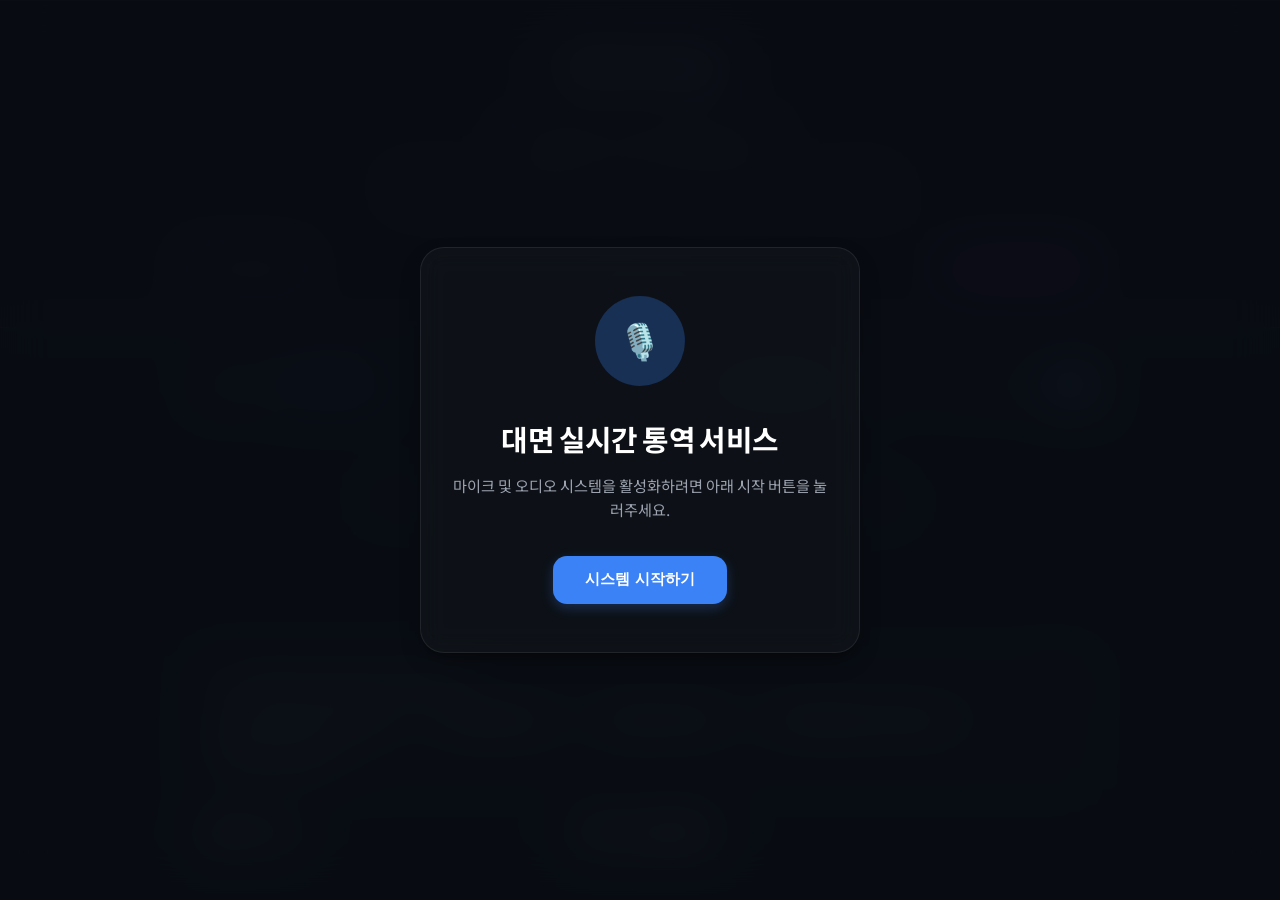
<file: translate.html>
<!DOCTYPE html>
<html lang="ko">
<head>
  <meta charset="UTF-8">
  <meta name="viewport" content="width=device-width, initial-scale=1.0">
  <title>실시간 대면 통역 및 안내 시스템 - Face-to-Face Translation</title>
  <!-- Google Fonts for premium typography -->
  <link rel="preconnect" href="https://fonts.googleapis.com">
  <link rel="preconnect" href="https://fonts.gstatic.com" crossorigin>
  <link href="https://fonts.googleapis.com/css2?family=Outfit:wght@300;400;600;800&family=Noto+Sans+KR:wght@300;400;500;700&display=swap" rel="stylesheet">
  <link rel="stylesheet" href="css/translate-style.css">
</head>
<body>

  <!-- Audio Context Initial Activation Screen (Click to Start) -->
  <div id="welcome-overlay" class="overlay">
    <div class="overlay-card">
      <div class="logo-animation">
        <div class="circle pulse-1"></div>
        <div class="circle pulse-2"></div>
        <div class="logo-inner">🎙️</div>
      </div>
      <h2>대면 실시간 통역 서비스</h2>
      <p>마이크 및 오디오 시스템을 활성화하려면 아래 시작 버튼을 눌러주세요.</p>
      <button id="btn-start-app" class="btn-primary">시스템 시작하기</button>
    </div>
  </div>

  <!-- Main Container -->
  <div class="app-container">
    
    <!-- TOP SECTION: Customer Area (Rotated 180 degrees) -->
    <section id="section-customer" class="split-pane customer-pane">
      <div class="pane-content">
        <!-- Floating Header -->
        <div class="pane-header">
          <div id="customer-badge" class="badge badge-customer">Customer (고객)</div>
          <div id="customer-status" class="status-indicator">Ready to speak</div>
        </div>

        <!-- Big Subtitles Display -->
        <div class="subtitle-container">
          <div id="customer-subtitle-target" class="subtitle-text placeholder-text">
            Your translation will appear here.
          </div>
          <div id="customer-subtitle-source" class="subtitle-subtext">
            (이곳에 번역된 텍스트가 표시됩니다)
          </div>
        </div>

        <!-- Big Mic Button -->
        <div class="controls-row">
          <button id="btn-mic-customer" class="btn-mic btn-customer-mic">
            <span class="mic-icon">🎙️</span>
            <span class="mic-label">Press to Speak</span>
          </button>
        </div>
      </div>
    </section>

    <!-- MIDDLE DIVIDER: Status Bar -->
    <div class="divider-bar">
      <div class="connection-pill">
        <span id="connection-dot" class="dot dot-disconnected"></span>
        <span id="connection-text">서버 연결 대기 중</span>
      </div>
    </div>

    <!-- BOTTOM SECTION: Staff Area (Normal Direction) -->
    <section id="section-staff" class="split-pane staff-pane">
      <div class="pane-content">
        <!-- Header Controls -->
        <div class="pane-header">
          <div style="display: flex; align-items: center; gap: 10px;">
            <button id="btn-back" class="btn-secondary" onclick="location.href='index.html'" style="padding: 0.4rem 0.8rem; border-radius: 30px;">
              ← 뒤로
            </button>
            <div class="badge badge-staff">Staff (직원)</div>
          </div>
          
          <div class="header-options">
            <!-- Target Language Select -->
            <div class="select-wrapper">
              <label for="select-language">고객 언어:</label>
              <select id="select-language" class="form-select">
                <option value="en">English (영어)</option>
                <option value="ja">日本語 (일본어)</option>
                <option value="zh-CN">简体中文 (중국어 간체)</option>
                <option value="zh-TW">繁體中文 (중국어 번체)</option>
                <option value="es">Español (스페인어)</option>
                <option value="fr">Français (프랑스어)</option>
                <option value="vi">Tiếng Việt (베트남어)</option>
                <option value="ru">Русский (러시아어)</option>
                <option value="th">ไทย (태국어)</option>
              </select>
            </div>

            <!-- Mic Control Mode (Toggle vs PTT) -->
            <div class="toggle-mode-wrapper">
              <span>PTT (누르고 말하기)</span>
              <label class="switch">
                <input type="checkbox" id="toggle-mic-mode" checked>
                <span class="slider round"></span>
              </label>
            </div>
          </div>
        </div>

        <!-- Script Display -->
        <div class="subtitle-container">
          <div id="staff-subtitle-source" class="subtitle-text placeholder-text">
            마이크를 켜고 한국어로 말씀해 주세요.
          </div>
          <div id="staff-subtitle-target" class="subtitle-subtext">
            (번역기 대기 중)
          </div>
        </div>

        <!-- Quick Phrases Section -->
        <div class="quick-phrases-section">
          <div class="quick-phrases-header">
            <span class="section-title">⚡ 자주 사용하는 문구 (클릭 시 자동 전송/통역)</span>
            <button id="btn-add-phrase" class="btn-icon-add" title="문구 추가">+</button>
          </div>
          <div id="quick-phrases-container" class="quick-phrases-container">
            <!-- Dynamically populated chips -->
          </div>
        </div>

        <!-- Controls Row -->
        <div class="controls-row justify-between">
          <!-- Session Log Action -->
          <div class="action-buttons-group" style="display: flex; gap: 10px;">
            <button id="btn-save-log" class="btn-secondary">
              <span>💾</span> 상담 저장
            </button>
          </div>

          <!-- Staff Mic Button -->
          <button id="btn-mic-staff" class="btn-mic btn-staff-mic">
            <span class="mic-icon">🎙️</span>
            <span class="mic-label">누르고 말하기</span>
          </button>

          <!-- Spacer to balance -->
          <div style="width: 110px;"></div>
        </div>
      </div>
    </section>

  </div>

  <!-- Toast Notification System -->
  <div id="toast-container" class="toast-container"></div>

  <!-- Load client app logic -->
  <script src="js/translate-app.js"></script>
</body>
</html>
</file>
<file: css/translate-style.css>
/* ==========================================================================
   Design System & Variable Declarations
   ========================================================================== */
:root {
  --font-primary: 'Outfit', 'Noto Sans KR', sans-serif;
  
  /* Color Palettes */
  --bg-app: #080b11;
  --bg-pane-staff: rgba(20, 26, 38, 0.75);
  --bg-pane-customer: rgba(28, 22, 43, 0.75);
  --border-color: rgba(255, 255, 255, 0.08);

  --color-staff: #3b82f6; /* Slate Blue */
  --color-staff-hover: #60a5fa;
  --color-customer: #a855f7; /* Vibrant Purple */
  --color-customer-hover: #c084fc;
  
  --color-success: #10b981; /* Emerald Green */
  --color-danger: #ef4444;
  --color-text-main: #f3f4f6;
  --color-text-muted: #9ca3af;
  
  --shadow-lg: 0 10px 25px -5px rgba(0, 0, 0, 0.3), 0 8px 10px -6px rgba(0, 0, 0, 0.3);
  --glass-blur: 16px;
}

/* ==========================================================================
   Global Reset & Base Style
   ========================================================================== */
* {
  box-sizing: border-box;
  margin: 0;
  padding: 0;
}

body {
  font-family: var(--font-primary);
  background-color: var(--bg-app);
  color: var(--color-text-main);
  height: 100vh;
  overflow: hidden;
  display: flex;
  flex-direction: column;
  -webkit-font-smoothing: antialiased;
}

/* ==========================================================================
   Welcome Overlay (Frosted Glass)
   ========================================================================== */
.overlay {
  position: fixed;
  top: 0;
  left: 0;
  width: 100vw;
  height: 100vh;
  background: rgba(8, 11, 17, 0.85);
  backdrop-filter: blur(24px);
  -webkit-backdrop-filter: blur(24px);
  display: flex;
  justify-content: center;
  align-items: center;
  z-index: 1000;
  transition: opacity 0.5s ease, visibility 0.5s ease;
}

.overlay.hidden {
  opacity: 0;
  visibility: hidden;
  pointer-events: none;
}

.overlay-card {
  background: rgba(255, 255, 255, 0.03);
  border: 1px solid rgba(255, 255, 255, 0.08);
  padding: 3rem 2rem;
  border-radius: 24px;
  text-align: center;
  max-width: 440px;
  width: 90%;
  box-shadow: var(--shadow-lg);
  backdrop-filter: blur(12px);
}

.overlay-card h2 {
  font-size: 1.8rem;
  font-weight: 700;
  margin-bottom: 1rem;
  color: #fff;
  letter-spacing: -0.02em;
}

.overlay-card p {
  color: var(--color-text-muted);
  font-size: 0.95rem;
  line-height: 1.6;
  margin-bottom: 2rem;
}

.logo-animation {
  position: relative;
  width: 90px;
  height: 90px;
  margin: 0 auto 2rem;
}

.logo-inner {
  position: absolute;
  top: 50%;
  left: 50%;
  transform: translate(-50%, -50%);
  font-size: 2.2rem;
  z-index: 2;
}

.circle {
  position: absolute;
  width: 100%;
  height: 100%;
  border-radius: 50%;
  background: rgba(59, 130, 246, 0.15);
  top: 0;
  left: 0;
}

.pulse-1 {
  animation: pulse-ring 2.5s cubic-bezier(0.215, 0.610, 0.355, 1) infinite;
}

.pulse-2 {
  animation: pulse-ring 2.5s cubic-bezier(0.215, 0.610, 0.355, 1) infinite;
  animation-delay: 1.2s;
}

@keyframes pulse-ring {
  0% { transform: scale(0.6); opacity: 0; }
  50% { opacity: 0.5; }
  100% { transform: scale(1.4); opacity: 0; }
}

/* ==========================================================================
   Layout Structure: Split Screen
   ========================================================================== */
.app-container {
  display: flex;
  flex-direction: column;
  height: 100vh;
  position: relative;
}

.split-pane {
  display: flex;
  justify-content: center;
  align-items: center;
  position: relative;
  overflow: hidden;
  padding: 2.5rem;
}

/* Glassmorphism Backgrounds & Textures */
.customer-pane {
  background: var(--bg-pane-customer);
  border-bottom: 1px solid var(--border-color);
  /* Rotated 180 degrees so opposite user sees it normally */
  transform: rotate(180deg);
  transform-origin: center center;
  flex: 1;
  height: 33.33vh;
}

.staff-pane {
  background: var(--bg-pane-staff);
  border-top: 1px solid var(--border-color);
  flex: 2;
  height: 66.67vh;
}

.pane-content {
  width: 100%;
  max-width: 900px;
  height: 100%;
  display: flex;
  flex-direction: column;
  justify-content: space-between;
}

/* ==========================================================================
   Headers & Badges
   ========================================================================== */
.pane-header {
  display: flex;
  justify-content: space-between;
  align-items: center;
  width: 100%;
}

.badge {
  font-size: 0.8rem;
  font-weight: 600;
  text-transform: uppercase;
  letter-spacing: 0.1em;
  padding: 0.4rem 0.8rem;
  border-radius: 30px;
  border: 1px solid transparent;
}

.badge-staff {
  background: rgba(59, 130, 246, 0.12);
  color: var(--color-staff);
  border-color: rgba(59, 130, 246, 0.2);
}

.badge-customer {
  background: rgba(168, 85, 247, 0.12);
  color: var(--color-customer);
  border-color: rgba(168, 85, 247, 0.2);
}

.status-indicator {
  font-size: 0.85rem;
  color: var(--color-text-muted);
  font-weight: 500;
  display: flex;
  align-items: center;
  gap: 6px;
}

.status-indicator::before {
  content: '';
  display: inline-block;
  width: 8px;
  height: 8px;
  border-radius: 50%;
  background-color: var(--color-text-muted);
}

.status-indicator.speaking {
  color: var(--color-success);
}

.status-indicator.speaking::before {
  background-color: var(--color-success);
  box-shadow: 0 0 8px var(--color-success);
  animation: blink 1s infinite alternate;
}

@keyframes blink {
  0% { opacity: 0.3; }
  100% { opacity: 1; }
}

.header-options {
  display: flex;
  align-items: center;
  gap: 1.5rem;
}

/* ==========================================================================
   Subtitles Display Area
   ========================================================================== */
.subtitle-container {
  flex-grow: 1;
  display: flex;
  flex-direction: column;
  justify-content: center;
  align-items: center;
  text-align: center;
  padding: 1.5rem 0;
  max-width: 800px;
  margin: 0 auto;
  min-height: 120px;
}

.subtitle-text {
  font-size: 2.2rem;
  font-weight: 600;
  line-height: 1.4;
  word-break: keep-all;
  overflow-wrap: anywhere; /* 자동 줄바꿈 강제 (화면 이탈 방지) */
  transition: color 0.3s ease, font-size 0.2s ease; /* 글자 크기 변경 시 부드럽게 전환 */
  max-height: 130px;
  overflow-y: auto;
  padding: 0 10px;
}

.subtitle-text::-webkit-scrollbar {
  width: 10px; /* 클릭 및 터치 영역 확대 (4px -> 10px) */
}
.subtitle-text::-webkit-scrollbar-track {
  background: rgba(0, 0, 0, 0.15); /* 트랙 영역 명시 */
  border-radius: 10px;
}
.subtitle-text::-webkit-scrollbar-thumb {
  background: rgba(255, 255, 255, 0.25); /* 시인성 제고 */
  border-radius: 10px;
  border: 2px solid transparent;
  background-clip: padding-box;
}
.subtitle-text::-webkit-scrollbar-thumb:hover {
  background: rgba(255, 255, 255, 0.45); /* 호버 시 밝기 강조 */
  background-clip: padding-box;
}

.placeholder-text {
  color: rgba(255, 255, 255, 0.15) !important;
  font-weight: 400;
}

.subtitle-subtext {
  margin-top: 0.8rem;
  font-size: 1.1rem;
  color: var(--color-text-muted);
  opacity: 0.85;
  word-break: keep-all;
  overflow-wrap: anywhere; /* 서브텍스트도 넘치지 않도록 자동 줄바꿈 */
  transition: font-size 0.2s ease;
}

/* ==========================================================================
   Form Controls: Language Select, Switches
   ========================================================================== */
.select-wrapper {
  display: flex;
  align-items: center;
  gap: 0.5rem;
}

.select-wrapper label {
  font-size: 0.85rem;
  font-weight: 500;
  color: var(--color-text-muted);
}

.form-select {
  background: rgba(255, 255, 255, 0.05);
  border: 1px solid rgba(255, 255, 255, 0.1);
  color: #fff;
  padding: 0.45rem 1.8rem 0.45rem 0.8rem;
  border-radius: 8px;
  font-size: 0.85rem;
  font-weight: 600;
  cursor: pointer;
  outline: none;
  transition: border-color 0.2s, background-color 0.2s;
  appearance: none;
  background-image: url("data:image/svg+xml,%3Csvg xmlns='http://www.w3.org/2000/svg' fill='none' viewBox='0 0 24 24' stroke='%23ffffff'%3E%3Cpath stroke-linecap='round' stroke-linejoin='round' stroke-width='2' d='M19 9l-7 7-7-7'/%3E%3C/svg%3E");
  background-repeat: no-repeat;
  background-position: right 0.75rem center;
  background-size: 0.75rem;
}

.form-select:hover, .form-select:focus {
  border-color: rgba(255, 255, 255, 0.25);
  background-color: rgba(255, 255, 255, 0.08);
}

/* Custom Toggle Switch for PTT vs Toggle Mode */
.toggle-mode-wrapper {
  display: flex;
  align-items: center;
  gap: 0.5rem;
  font-size: 0.85rem;
  color: var(--color-text-muted);
}

.switch {
  position: relative;
  display: inline-block;
  width: 38px;
  height: 20px;
}

.switch input { 
  opacity: 0;
  width: 0;
  height: 0;
}

.slider {
  position: absolute;
  cursor: pointer;
  top: 0;
  left: 0;
  right: 0;
  bottom: 0;
  background-color: rgba(255, 255, 255, 0.1);
  transition: .3s;
  border-radius: 20px;
}

.slider:before {
  position: absolute;
  content: "";
  height: 14px;
  width: 14px;
  left: 3px;
  bottom: 3px;
  background-color: white;
  transition: .3s;
  border-radius: 50%;
}

input:checked + .slider {
  background-color: var(--color-staff);
}

input:focus + .slider {
  box-shadow: 0 0 1px var(--color-staff);
}

input:checked + .slider:before {
  transform: translateX(18px);
}

/* ==========================================================================
   Buttons and Mic Interaction
   ========================================================================== */
.controls-row {
  display: flex;
  align-items: center;
  justify-content: center;
  width: 100%;
}

.justify-between {
  justify-content: space-between;
}

/* Giant Microphone Button */
.btn-mic {
  background: rgba(255, 255, 255, 0.03);
  border: 1px solid rgba(255, 255, 255, 0.08);
  padding: 0.85rem 1.8rem;
  border-radius: 50px;
  color: #fff;
  cursor: pointer;
  display: flex;
  align-items: center;
  gap: 10px;
  transition: all 0.3s cubic-bezier(0.4, 0, 0.2, 1);
  box-shadow: 0 4px 6px -1px rgba(0,0,0,0.1);
  outline: none;
  user-select: none;
  -webkit-user-select: none;
}

.btn-mic .mic-icon {
  font-size: 1.3rem;
  transition: transform 0.2s ease;
}

.btn-mic .mic-label {
  font-size: 0.95rem;
  font-weight: 600;
  letter-spacing: -0.01em;
}

/* Hover effects */
.btn-staff-mic:hover {
  background: rgba(59, 130, 246, 0.08);
  border-color: rgba(59, 130, 246, 0.3);
  box-shadow: 0 0 15px rgba(59, 130, 246, 0.1);
}

.btn-customer-mic:hover {
  background: rgba(168, 85, 247, 0.08);
  border-color: rgba(168, 85, 247, 0.3);
  box-shadow: 0 0 15px rgba(168, 85, 247, 0.1);
}

.btn-mic:active {
  transform: scale(0.97);
}

/* Active / Speaking State with Pulse Animation */
.btn-staff-mic.recording {
  background: var(--color-staff) !important;
  border-color: var(--color-staff) !important;
  box-shadow: 0 0 25px rgba(59, 130, 246, 0.45);
  animation: mic-pulse-staff 1.5s infinite alternate;
}

.btn-customer-mic.recording {
  background: var(--color-customer) !important;
  border-color: var(--color-customer) !important;
  box-shadow: 0 0 25px rgba(168, 85, 247, 0.45);
  animation: mic-pulse-customer 1.5s infinite alternate;
}

@keyframes mic-pulse-staff {
  0% { box-shadow: 0 0 10px rgba(59, 130, 246, 0.3); }
  100% { box-shadow: 0 0 28px rgba(59, 130, 246, 0.65); }
}

@keyframes mic-pulse-customer {
  0% { box-shadow: 0 0 10px rgba(168, 85, 247, 0.3); }
  100% { box-shadow: 0 0 28px rgba(168, 85, 247, 0.65); }
}

/* Secondary Actions */
.btn-secondary {
  background: rgba(255, 255, 255, 0.04);
  border: 1px solid rgba(255, 255, 255, 0.08);
  color: var(--color-text-muted);
  padding: 0.65rem 1.2rem;
  border-radius: 12px;
  cursor: pointer;
  font-size: 0.85rem;
  font-weight: 600;
  display: flex;
  align-items: center;
  gap: 6px;
  transition: all 0.2s;
  outline: none;
}

.btn-secondary:hover {
  background: rgba(255, 255, 255, 0.08);
  border-color: rgba(255, 255, 255, 0.18);
  color: #fff;
}

.btn-primary {
  background: var(--color-staff);
  border: none;
  color: #fff;
  padding: 0.85rem 2rem;
  border-radius: 14px;
  font-weight: 600;
  font-size: 0.95rem;
  cursor: pointer;
  transition: background-color 0.2s, transform 0.2s;
  box-shadow: 0 4px 12px rgba(59, 130, 246, 0.25);
  outline: none;
}

.btn-primary:hover {
  background: var(--color-staff-hover);
}

.btn-primary:active {
  transform: scale(0.97);
}

/* ==========================================================================
   Middle Divider & Connection Pill
   ========================================================================== */
.divider-bar {
  position: absolute;
  top: 33.33%;
  left: 50%;
  transform: translate(-50%, -50%);
  z-index: 10;
  display: flex;
  justify-content: center;
  align-items: center;
  pointer-events: none; /* Let clicks pass through if needed, though they shouldn't hit here */
}

.connection-pill {
  background: rgba(13, 17, 28, 0.9);
  border: 1px solid var(--border-color);
  padding: 0.5rem 1rem;
  border-radius: 50px;
  display: flex;
  align-items: center;
  gap: 8px;
  box-shadow: 0 4px 15px rgba(0,0,0,0.5);
  font-size: 0.75rem;
  font-weight: 600;
  color: var(--color-text-muted);
  backdrop-filter: blur(8px);
  cursor: pointer;
  pointer-events: auto; /* Enable clicks on the pill itself since parent has pointer-events: none */
  transition: all 0.2s ease;
}

.connection-pill:hover {
  background: rgba(22, 28, 45, 0.95);
  border-color: var(--color-success);
  color: var(--color-text-main);
  transform: scale(1.02);
}

.dot {
  width: 8px;
  height: 8px;
  border-radius: 50%;
  display: inline-block;
}

.dot-connected {
  background-color: var(--color-success);
  box-shadow: 0 0 6px var(--color-success);
}

.dot-disconnected {
  background-color: var(--color-danger);
  box-shadow: 0 0 6px var(--color-danger);
  animation: pulse-danger 1.5s infinite;
}

@keyframes pulse-danger {
  0% { opacity: 0.4; }
  100% { opacity: 1; }
}

/* ==========================================================================
   Toast Notification System
   ========================================================================== */
.toast-container {
  position: fixed;
  bottom: 24px;
  right: 24px;
  display: flex;
  flex-direction: column;
  align-items: flex-end;
  gap: 10px;
  z-index: 9999;
}

.toast {
  background: rgba(13, 17, 28, 0.95);
  border: 1px solid rgba(255, 255, 255, 0.1);
  padding: 0.8rem 1.4rem;
  border-radius: 12px;
  box-shadow: var(--shadow-lg);
  font-size: 0.85rem;
  font-weight: 500;
  color: #fff;
  display: flex;
  align-items: center;
  gap: 8px;
  animation: slide-up-fade 0.3s cubic-bezier(0.16, 1, 0.3, 1) forwards;
  backdrop-filter: blur(8px);
}

.toast.success {
  border-color: rgba(16, 185, 129, 0.3);
}

.toast.error {
  border-color: rgba(239, 68, 68, 0.3);
}

@keyframes slide-up-fade {
  from {
    opacity: 0;
    transform: translateY(20px);
  }
  to {
    opacity: 1;
    transform: translateY(0);
  }
}

/* ==========================================================================
   Quick Phrases Styling
   ========================================================================== */
.quick-phrases-section {
  margin-top: 1.2rem;
  margin-bottom: 1.2rem;
  padding: 0.8rem 1rem;
  border-radius: 12px;
  background: rgba(255, 255, 255, 0.02);
  border: 1px dashed rgba(255, 255, 255, 0.08);
}

.quick-phrases-header {
  display: flex;
  justify-content: space-between;
  align-items: center;
  margin-bottom: 10px;
}

.section-title {
  font-size: 0.8rem;
  color: var(--color-text-muted);
  font-weight: 700;
  letter-spacing: 0.5px;
}

.btn-icon-add {
  background: rgba(255, 255, 255, 0.05);
  border: 1px solid rgba(255, 255, 255, 0.1);
  color: var(--color-staff);
  font-size: 1.1rem;
  font-weight: 600;
  cursor: pointer;
  display: flex;
  align-items: center;
  justify-content: center;
  width: 24px;
  height: 24px;
  border-radius: 50%;
  transition: all 0.2s;
}

.btn-icon-add:hover {
  background: rgba(59, 130, 246, 0.15); /* color-staff is #3b82f6 */
  border-color: var(--color-staff);
  transform: scale(1.1);
}

.quick-phrases-container {
  display: flex;
  flex-wrap: wrap;
  gap: 8px;
  max-height: 80px;
  overflow-y: auto;
  padding-right: 12px; /* 스크롤바 영역을 위해 여백 확장 */
}

/* Custom scrollbar for container */
.quick-phrases-container::-webkit-scrollbar {
  width: 10px; /* 클릭 및 터치 영역 확대 (4px -> 10px) */
}
.quick-phrases-container::-webkit-scrollbar-track {
  background: rgba(0, 0, 0, 0.15); /* 트랙 영역 명시 */
  border-radius: 10px;
}
.quick-phrases-container::-webkit-scrollbar-thumb {
  background: rgba(255, 255, 255, 0.25); /* 시인성 제고 */
  border-radius: 10px;
  border: 2px solid transparent;
  background-clip: padding-box;
}
.quick-phrases-container::-webkit-scrollbar-thumb:hover {
  background: rgba(255, 255, 255, 0.45); /* 호버 시 밝기 강조 */
  background-clip: padding-box;
}

.phrase-chip {
  display: inline-flex;
  align-items: center;
  background: rgba(255, 255, 255, 0.04);
  border: 1px solid rgba(255, 255, 255, 0.06);
  padding: 6px 12px;
  border-radius: 20px;
  font-size: 0.75rem;
  font-weight: 500;
  color: var(--color-text-muted);
  cursor: pointer;
  transition: all 0.2s ease;
  user-select: none;
}

.phrase-chip:hover {
  background: rgba(255, 255, 255, 0.08);
  border-color: var(--color-staff);
  color: var(--color-text-main);
  transform: translateY(-1px);
}

.phrase-chip:active {
  transform: translateY(0);
}

.btn-delete-phrase {
  display: inline-flex;
  margin-left: 6px;
  font-size: 0.65rem;
  color: rgba(255, 255, 255, 0.3);
  border-radius: 50%;
  width: 14px;
  height: 14px;
  align-items: center;
  justify-content: center;
  line-height: 1;
  transition: all 0.2s;
  cursor: pointer;
}

.btn-delete-phrase:hover {
  color: var(--color-danger);
  background: rgba(239, 68, 68, 0.15);
}

/* ==========================================================================
   Media Queries & Responsiveness
   ========================================================================== */
/* ==========================================================================
   Media Queries & Responsiveness
   ========================================================================== */
@media (max-width: 768px) {
  body {
    height: auto;
    min-height: 100vh;
    overflow-y: auto; /* Allow vertical scrolling on mobile */
  }

  .app-container {
    height: auto;
    min-height: 100vh;
  }

  .customer-pane {
    height: auto;
    min-height: 35vh;
  }

  .staff-pane {
    height: auto;
    min-height: 65vh;
  }

  .split-pane {
    padding: 1.2rem;
  }
  
  .subtitle-text {
    font-size: 1.6rem;
    max-height: 90px;
  }
  
  .subtitle-subtext {
    font-size: 0.95rem;
  }

  .header-options {
    gap: 0.75rem;
  }
  
  .toggle-mode-wrapper {
    font-size: 0.75rem;
  }

  .form-select {
    padding: 0.35rem 1.5rem 0.35rem 0.6rem;
    font-size: 0.75rem;
  }
  
  .btn-mic {
    padding: 0.7rem 1.4rem;
  }
  
  .btn-mic .mic-label {
    font-size: 0.85rem;
  }
}

/* 초소형 모바일 기기 (스마트폰 세로 모드) 최적화 */
@media (max-width: 480px) {
  /* 여백을 극적으로 축소하여 가로 공간 확보 */
  .split-pane {
    padding: 0.8rem;
  }

  .pane-content {
    gap: 0.5rem;
  }

  /* 고객 영역(1/3 pane) 오버헤드 높이 부족 대응 */
  .customer-pane .btn-mic {
    padding: 0.5rem 1.2rem;
    min-height: auto;
  }
  .customer-pane .btn-mic .mic-icon {
    font-size: 1.1rem;
  }
  .customer-pane .btn-mic .mic-label {
    font-size: 0.75rem;
  }

  /* 자막 레이아웃 스페이싱 최소화 */
  .subtitle-container {
    padding: 0.5rem 0;
    min-height: 90px;
  }
  .subtitle-text {
    font-size: 1.35rem;
    max-height: 80px;
  }
  .subtitle-subtext {
    font-size: 0.85rem;
    margin-top: 0.4rem;
  }

  /* 직원 설정 영역: 가로 정렬 시 뭉개지므로 2단 정렬 */
  .staff-pane .pane-header {
    flex-direction: column;
    align-items: flex-start;
    gap: 0.6rem;
  }
  
  .header-options {
    width: 100%;
    justify-content: space-between;
    gap: 0.5rem;
  }

  /* 상용구 영역 스케일 조정 */
  .quick-phrases-section {
    margin-top: 0.4rem;
    margin-bottom: 0.4rem;
  }
  .quick-phrases-container {
    max-height: 70px;
    gap: 6px;
  }
  .phrase-chip {
    padding: 4px 8px;
    font-size: 0.7rem;
  }

  /* 하단 직원 컨트롤 버튼 레이아웃 세로 적층 (2열 버튼 뭉개짐 방지) */
  .staff-pane .controls-row {
    flex-direction: column;
    align-items: stretch;
    gap: 8px;
  }
  
  .staff-pane .action-buttons-group {
    display: flex;
    width: 100%;
    gap: 8px;
  }
  
  .staff-pane .action-buttons-group .btn-secondary {
    flex: 1; /* 반반씩 균등 가로폭 분배 */
    justify-content: center;
    font-size: 0.75rem;
    padding: 0.65rem;
  }

  /* 직원 마이크 단추 가로 100% 확장 (터치 편리성 극대화) */
  .staff-pane .btn-mic {
    width: 100%;
    justify-content: center;
    padding: 0.75rem;
  }

  /* 모바일에서 우측 균형용 빈 스페이서 숨김 */
  .staff-pane .controls-row > div[style*="width: 110px"] {
    display: none !important;
  }
}
</file>
